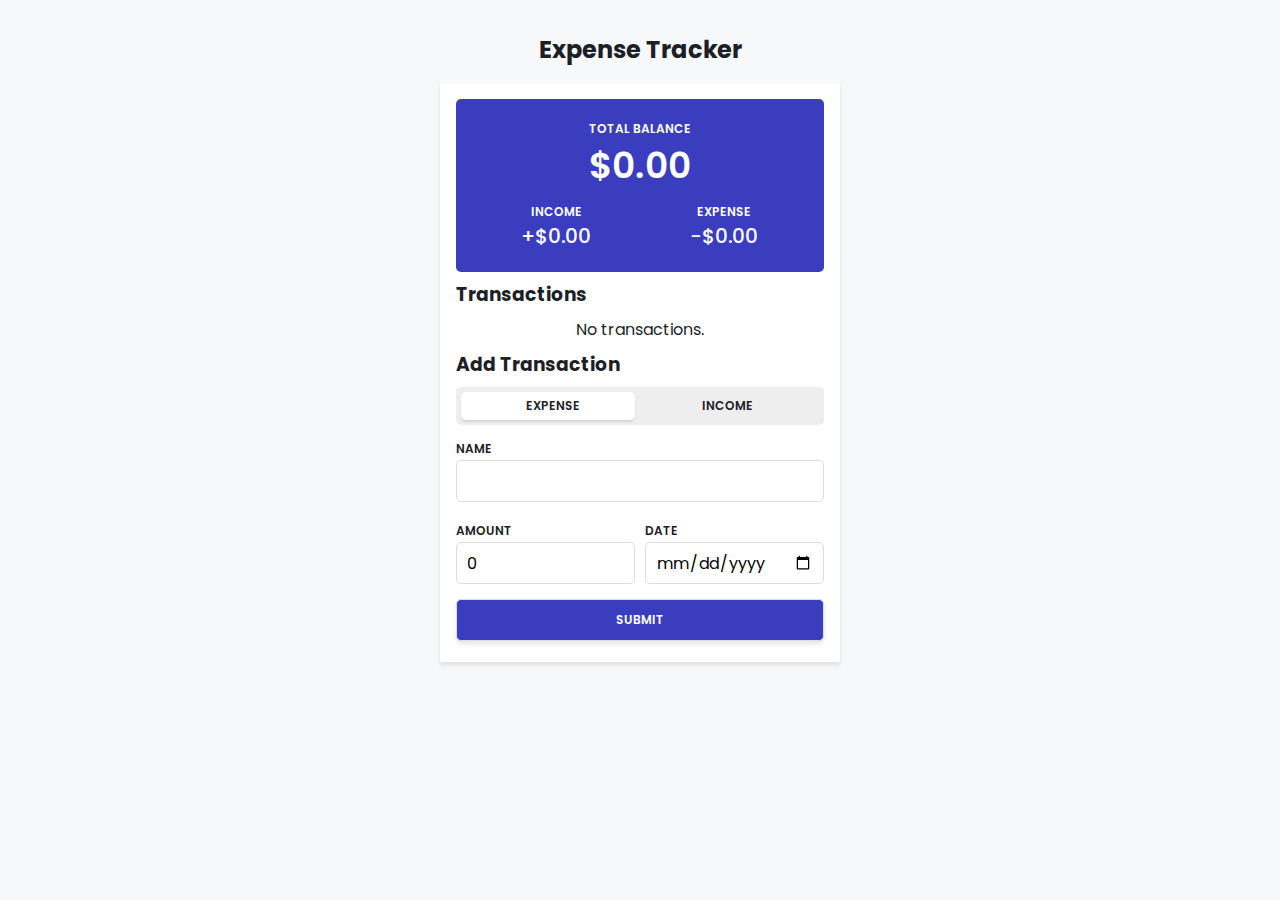
<file: try/try.html>
<!DOCTYPE html>
<html lang="en">
  <head>
    <meta charset="UTF-8" />
    <meta http-equiv="X-UA-Compatible" content="IE=edge" />
    <meta name="viewport" content="width=device-width, initial-scale=1.0" />
    <title>Expense Tracker</title>
    <link rel="stylesheet" href="style.css" />
  </head>
  <body>
    <h1>Expense Tracker</h1>

    <main>
      <header>
        <div>
          <h5>Total Balance</h5>
          <span id="balance">$0.00</span>
        </div>
        <div>
          <h5>Income</h5>
          <span id="income">$0.00</span>
        </div>
        <div>
          <h5>Expense</h5>
          <span id="expense">$0.00</span>
        </div>
      </header>

      <section>
        <h3>Transactions</h3>
        <ul id="transactionList"></ul>
        <div id="status"></div>
      </section>

      <section>
        <h3>Add Transaction</h3>

        <form id="transactionForm">
          <div>
            <label for="type">
              <input type="checkbox" name="type" id="type" />
              <div class="option">
                <span>Expense</span>
                <span>Income</span>
              </div>
            </label>
          </div>
          <div>
            <label for="name">Name</label>
            <input type="text" name="name" required />
          </div>
          <div>
            <label for="amount">Amount</label>
            <input
              type="number"
              name="amount"
              value="0"
              min="0.01"
              step="0.01"
              required
            />
          </div>
          <div>
            <label for="date">Date</label>
            <input type="date" name="date" required />
          </div>
          <button type="submit">Submit</button>
        </form>
      </section>
    </main>

    <script src="script.js"></script>
  </body>
</html>
</file>
<file: try/style.css>
@import url("https://fonts.googleapis.com/css2?family=Poppins:wght@400;500;600&display=swap");

:root {
    --bg-color: #f6f8fa;
    --text-color: #1d1f27;
    --main-color: #3a3dbe;
}

* {
    padding: 0;
    margin: 0;
    box-sizing: border-box;
}

body {
    padding: 2rem;
    font-family: "Poppins", sans-serif;
    background-color: var(--bg-color);
    color: var(--text-color);
}

h1 {
    text-align: center;
    font-size: 1.5rem;
}

h3,
header,
ul {
    margin-bottom: 0.5rem;
}

main {
    max-width: 400px;
    margin: 1rem auto;
    background-color: #fff;
    padding: 1rem;
    box-shadow: 0 3px 5px rgba(0, 0, 0, 0.1);
}

header {
    background-color: var(--main-color);
    color: #fff;
    padding: 1rem;
    text-align: center;
    border-radius: 5px;
    display: flex;
    flex-wrap: wrap;
}

header div {
    padding: 5px;
}

header div:first-child {
    flex-basis: 100%;
    font-size: 2.25rem;
    font-weight: 600;
}

header div:nth-child(n + 2) {
    flex-basis: 50%;
    font-size: 1.25rem;
    font-weight: 500;
}

header h5 {
    font-size: 0.75rem;
    font-weight: 600;
    text-transform: uppercase;
}

form {
    display: flex;
    flex-wrap: wrap;
    gap: 10px;
}

form input:not(#type),
form button {
    width: 100%;
    padding: 10px;
    border: 1px solid #ddd;
    border-radius: 5px;
    margin-bottom: 5px;
    height: 42px;
    font-family: "Poppins", sans-serif;
    font-size: 1rem;
}

form button {
    background-color: var(--main-color);
    color: #fff;
    font-size: 0.75rem;
    font-weight: 600;
    text-transform: uppercase;
    box-shadow: 0 3px 5px rgba(0, 0, 0, 0.1);
}

form label {
    font-size: 0.75rem;
    font-weight: 600;
    text-transform: uppercase;
}

form div:nth-child(-n + 2) {
    flex-basis: 100%;
}

form div:nth-child(n + 3) {
    flex-basis: calc(50% - 5px);
}

input#type {
    appearance: none;
    position: absolute;
}

.option {
    display: flex;
    align-items: center;
    justify-content: center;
    padding: 10px;
    background: #eee;
    border-radius: 5px;
    position: relative;
}

.option span {
    width: 50%;
    text-align: center;
    cursor: pointer;
    z-index: 2;
}

.option::before {
    content: "";
    position: absolute;
    top: 5px;
    left: 0;
    background-color: #fff;
    height: calc(100% - 10px);
    width: calc(50% - 10px);
    transform: translateX(5px);
    border-radius: inherit;
    box-shadow: 0 2px 2px rgba(0, 0, 0, 0.1);
    transition: all 200ms;
}

input#type:checked~.option::before {
    left: 50%;
}

ul {
    list-style-type: none;
}

ul li {
    display: flex;
    justify-content: space-between;
    align-items: flex-start;
    padding: 5px 10px;
    position: relative;
}

ul li:hover {
    background: rgba(0, 0, 0, 0.1);
}

.name {
    flex: 1;
}

.name h4 {
    font-size: 1rem;
    font-weight: 600;
    text-transform: capitalize;
}

.name p {
    font-size: 0.8rem;
    color: #555;
}

.amount {
    font-weight: 600;
}

.amount.income {
    color: yellowgreen;
}

.amount.expense {
    color: indianred;
}

.action {
    position: absolute;
    top: 0;
    right: 0;
    background-color: #f00;
    color: #fff;
    height: 100%;
    width: 50px;
    display: grid;
    place-items: center;
    transform: scaleX(0);
    transform-origin: right;
    transition: all 300ms;
}

ul li:hover .action {
    transform: scaleX(1);
}

.action svg {
    width: 36px;
    height: 36px;
    cursor: pointer;
}

#status {
    text-align: center;
    margin-bottom: 0.5rem;
}
</file>
